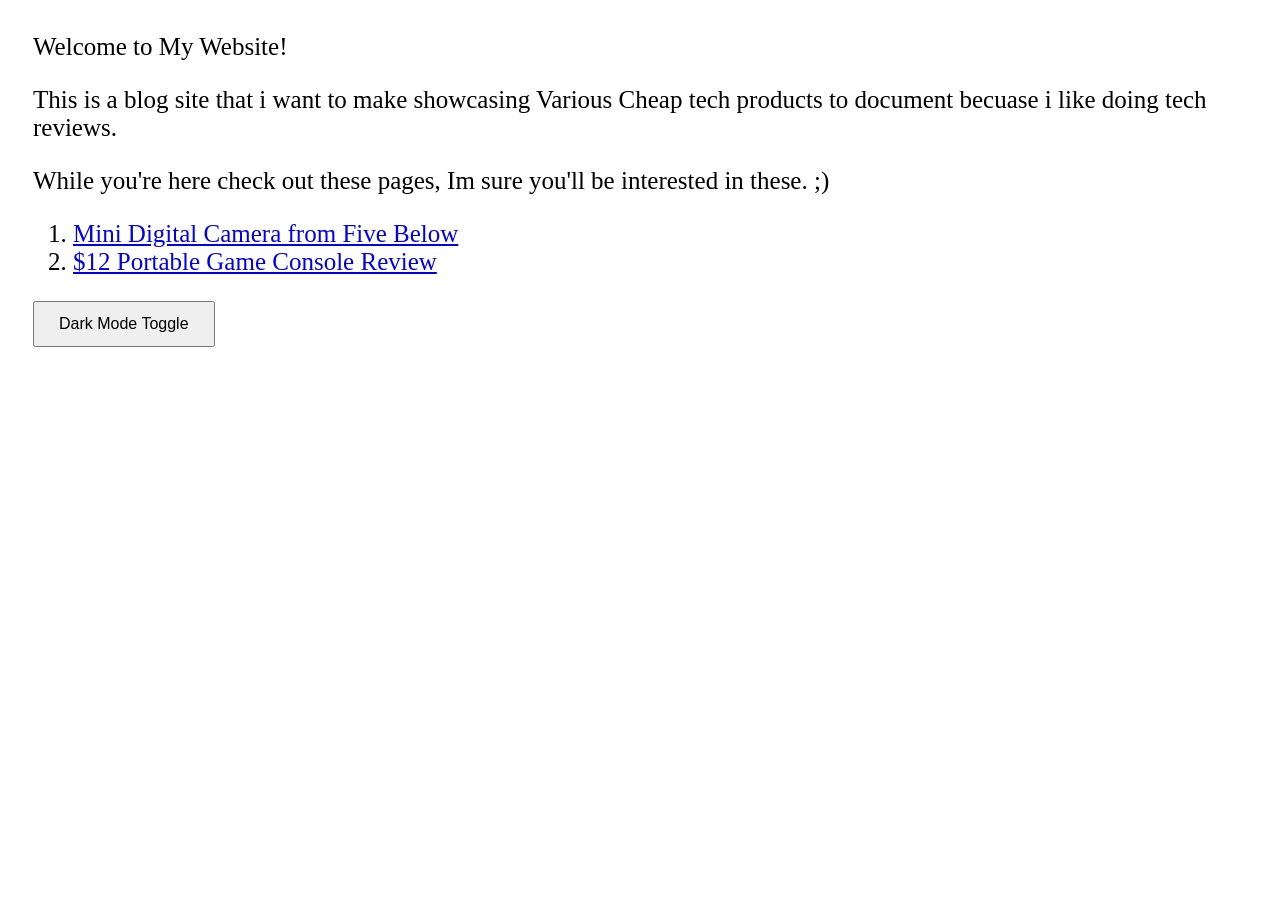
<file: index.html>
<!DOCTYPE html>
<html>
<head>
<meta name="viewport" content="width=device-width, initial-scale=1">
<style>
body {
  padding: 25px;
  background-color: white;
  color: black;
  font-size: 25px;
}

.dark-mode {
  background-color: black;
  color: white;
}
<!DOCTYPE html>
<html lang="en">
<head>
 
  <style>
   body {
    background-color: white;
    color: black;
   }
   
   .dark-mode {
    background-color: black;
    color: white;
   }
 
 
    button {
      padding: 12px 24px;
      font-size: 16px;
      cursor: pointer;
    }
  </style>
 
  </head>
  <body>
   


<title>Welcome to My Website.</title>
<header> Welcome to My Website! </header>
<p> This is a blog site that i want to make showcasing Various Cheap tech products to document becuase i like doing tech reviews.</p>
<p>While you're here check out these pages, Im sure you'll be interested in these. ;)</p>
  <ol>
    <li><a href= "https://msolis26.github.io/hello-world/review1.html">Mini Digital Camera from Five Below</a></li>
    <li><a href= "https://msolis26.github.io/hello-world/review2.html">$12 Portable Game Console Review</a></li>

  </ol>
    <button onclick="changeColor()">Dark Mode Toggle</button>
    <script>
      function changeColor() {
        var element = document.body;
        element.classList.toggle("dark-mode")
        
      }      
</script>

</body>
</html>
</file>
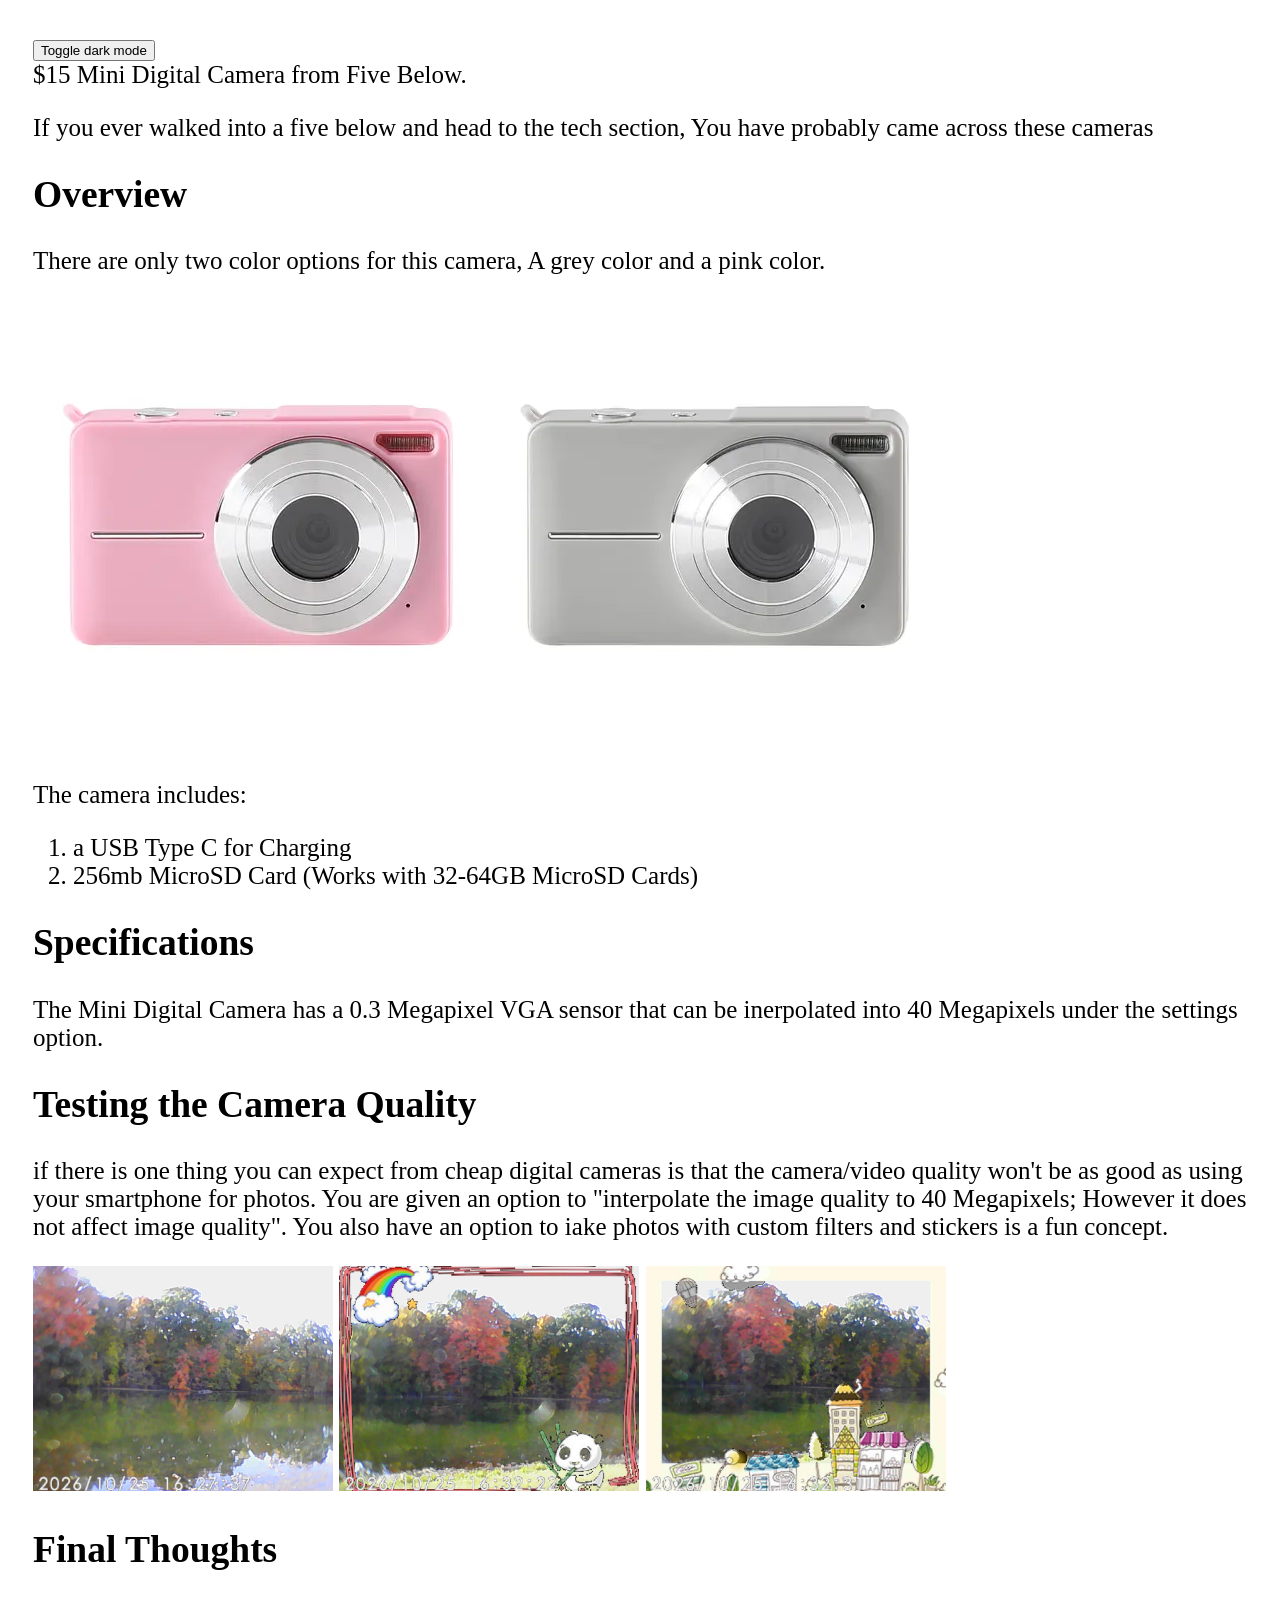
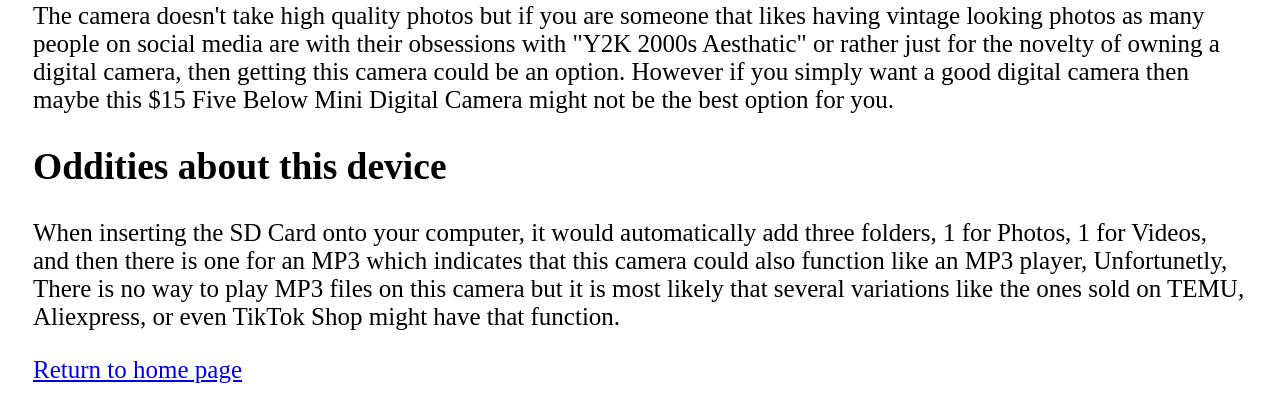
<file: review1.html>
<!DOCTYPE html>
<html>
<head>
<meta name="viewport" content="width=device-width, initial-scale=1">
<style>
body {
  padding: 25px;
  background-color: white;
  color: black;
  font-size: 25px;
}

.dark-mode {
  background-color: black;
  color: white;
}
</style>
</head>
<body>
<button onclick="myFunction()">Toggle dark mode</button>

<script>
function myFunction() {
   var element = document.body;
   element.classList.toggle("dark-mode");
}
</script>

</body>
  
<header>$15 Mini Digital Camera from Five Below.</header>
<p>If you ever walked into a five below and head to the tech section, You have probably came across these cameras</p>

<h2>Overview</h2>
<p>There are only two color options for this camera, A grey color and a pink color.</p>
<img src="Mini Camera.webp" alt="A Pink Color Variant">
<img src="9231911_01.webp" alt="A Gray Color Variant">
<p>The camera includes:</p>
<ol>
  <li>a USB Type C for Charging</li>
  <li>256mb MicroSD Card (Works with 32-64GB MicroSD Cards)</li>
</ol>
<h2>Specifications</h2>
<p>
<p>The Mini Digital Camera has a 0.3 Megapixel VGA sensor that can be inerpolated into 40 Megapixels under the settings option. </p>

<h2>Testing the Camera Quality</h2>
<p>if there is one thing you can expect from cheap digital cameras is that the camera/video quality won't be as good as using your smartphone for photos.
You are given an option to "interpolate the image quality to 40 Megapixels; However it does not affect image quality". You also have an option to iake photos with custom filters and stickers is a fun concept. 
</p>
<img src="PHO00056.JPG" alt="A Photo of a lake" style="width: 300px; height= auto;">
<img src="PHO00060.JPG" alt="A Photo of a lake with the Panda Sticker" style="width: 300px; height= auto;">
<img src="PHO00061.JPG" alt="A Photo of a lake with the town Sticker" style="width: 300px; height= auto;">
<h2>Final Thoughts</h2>
<p>The camera doesn't take high quality photos but if you are someone that likes having vintage looking photos as many people on social media are with their obsessions with "Y2K 2000s Aesthatic" or rather just for the novelty of owning a digital camera, then getting this camera could be an option. However if you simply want a good digital camera then maybe this $15 Five Below Mini Digital Camera might not be the best option for you.</p>
<h2>Oddities about this device</h2>
<p>When inserting the SD Card onto your computer, it would automatically add three folders, 1 for Photos, 1 for Videos, and then there is one for an MP3 which indicates that this camera could also function like an MP3 player, Unfortunetly, There is no way to play MP3 files on this camera but it is most likely that several variations like the ones sold on TEMU, Aliexpress, or even TikTok Shop might have that function.
</p>
<a href="https://msolis26.github.io/hello-world/">Return to home page</a>
</file>
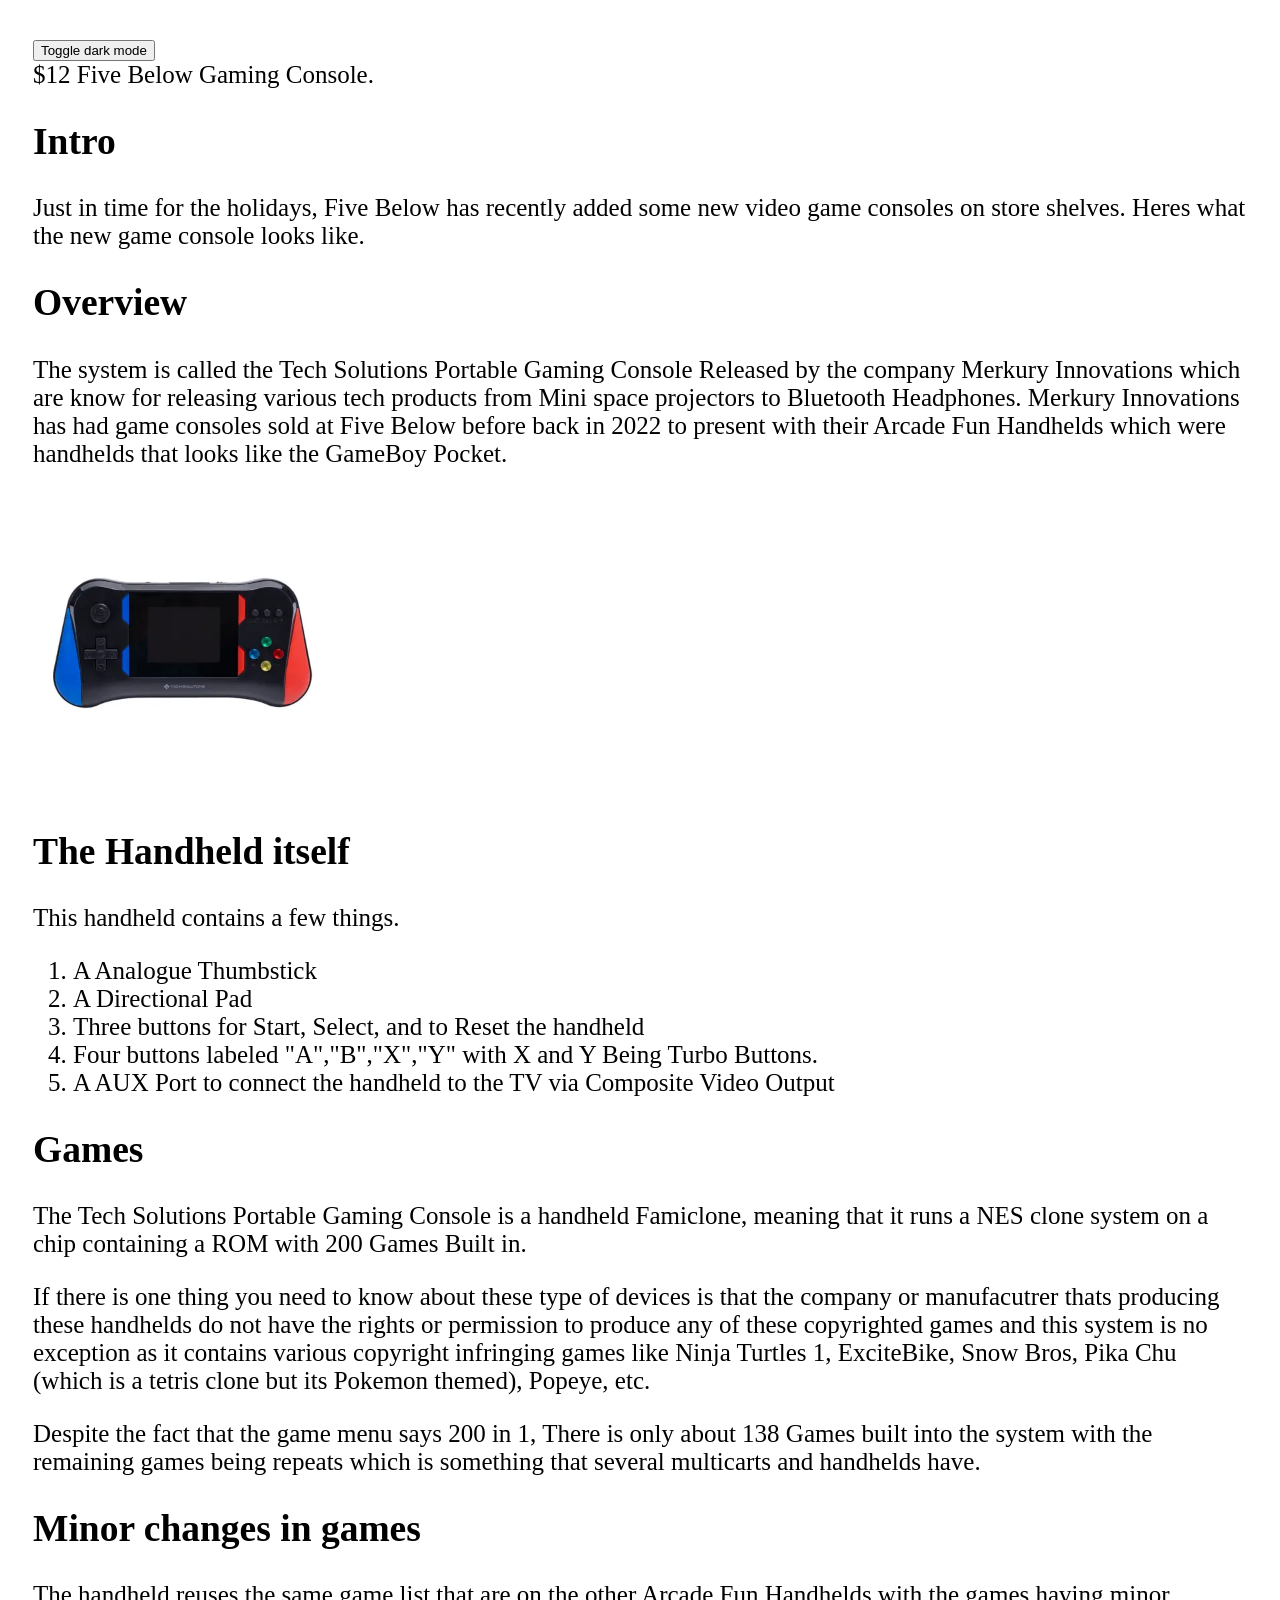
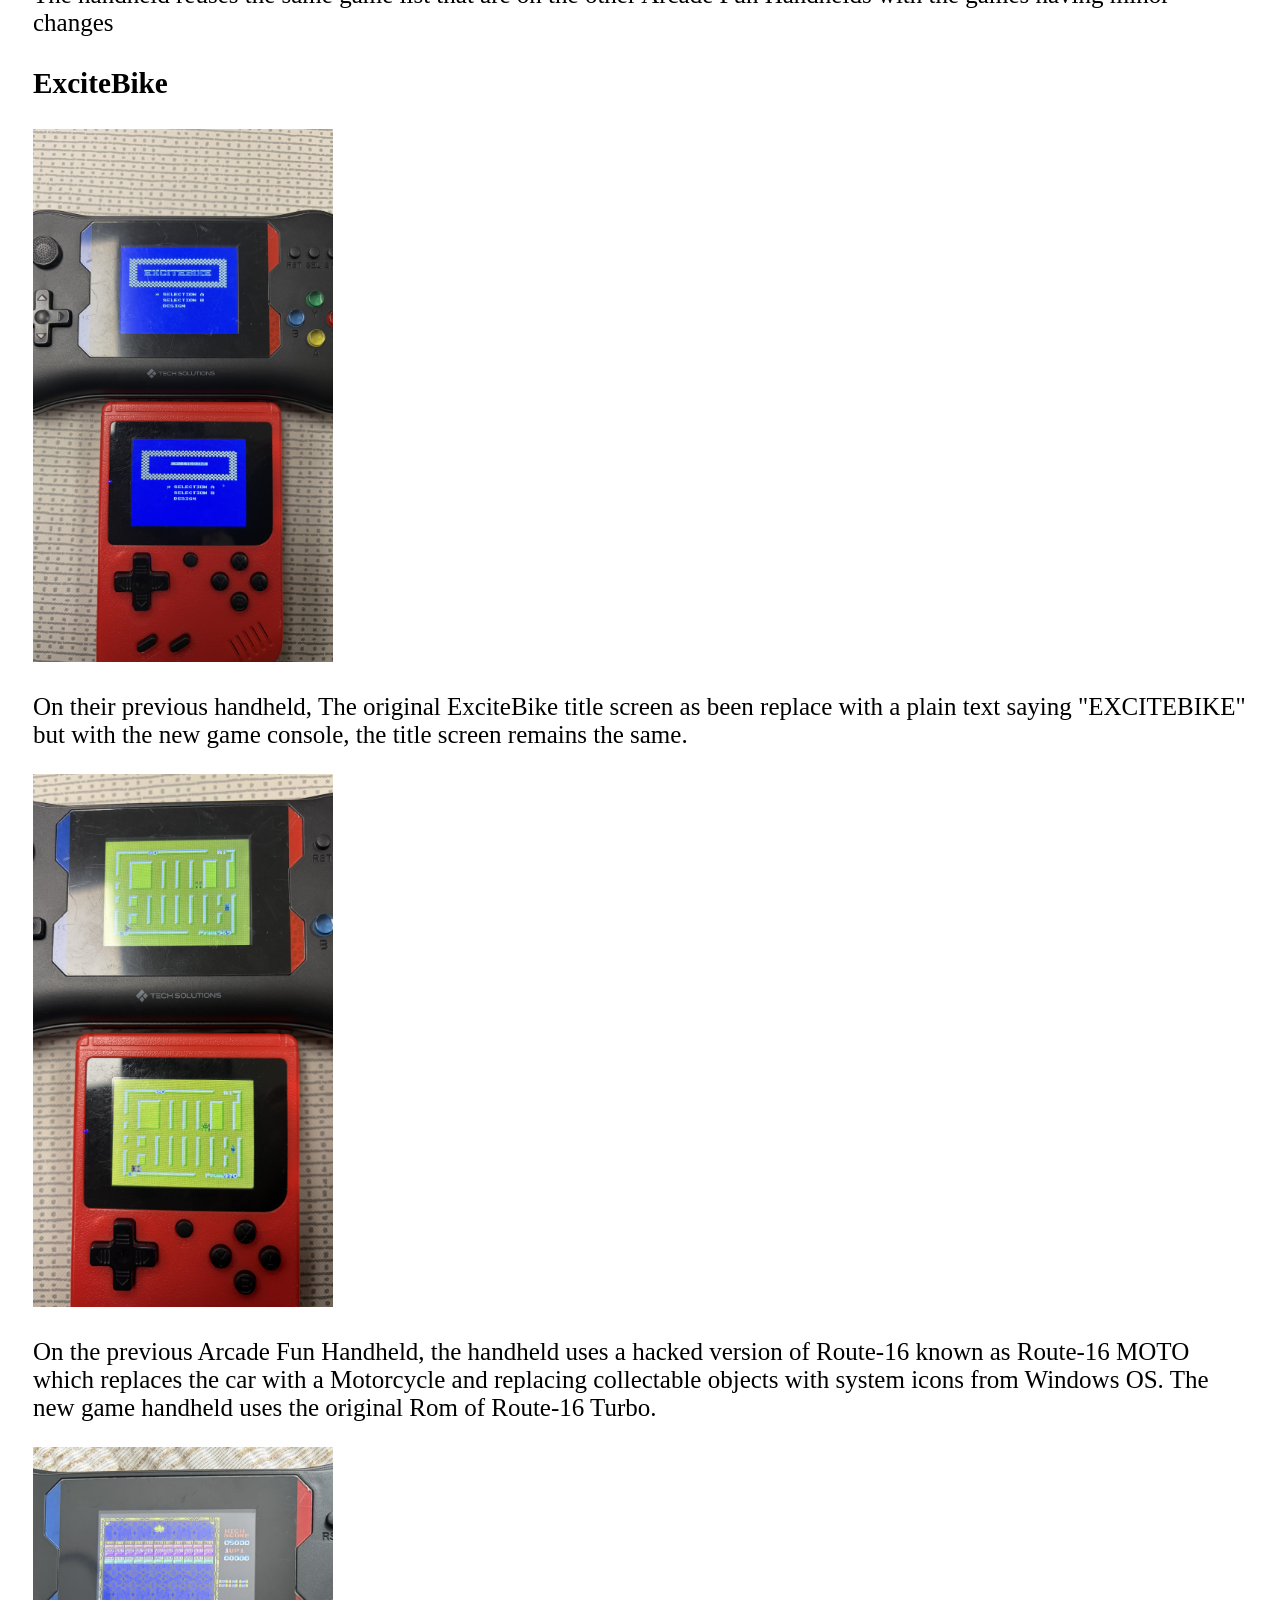
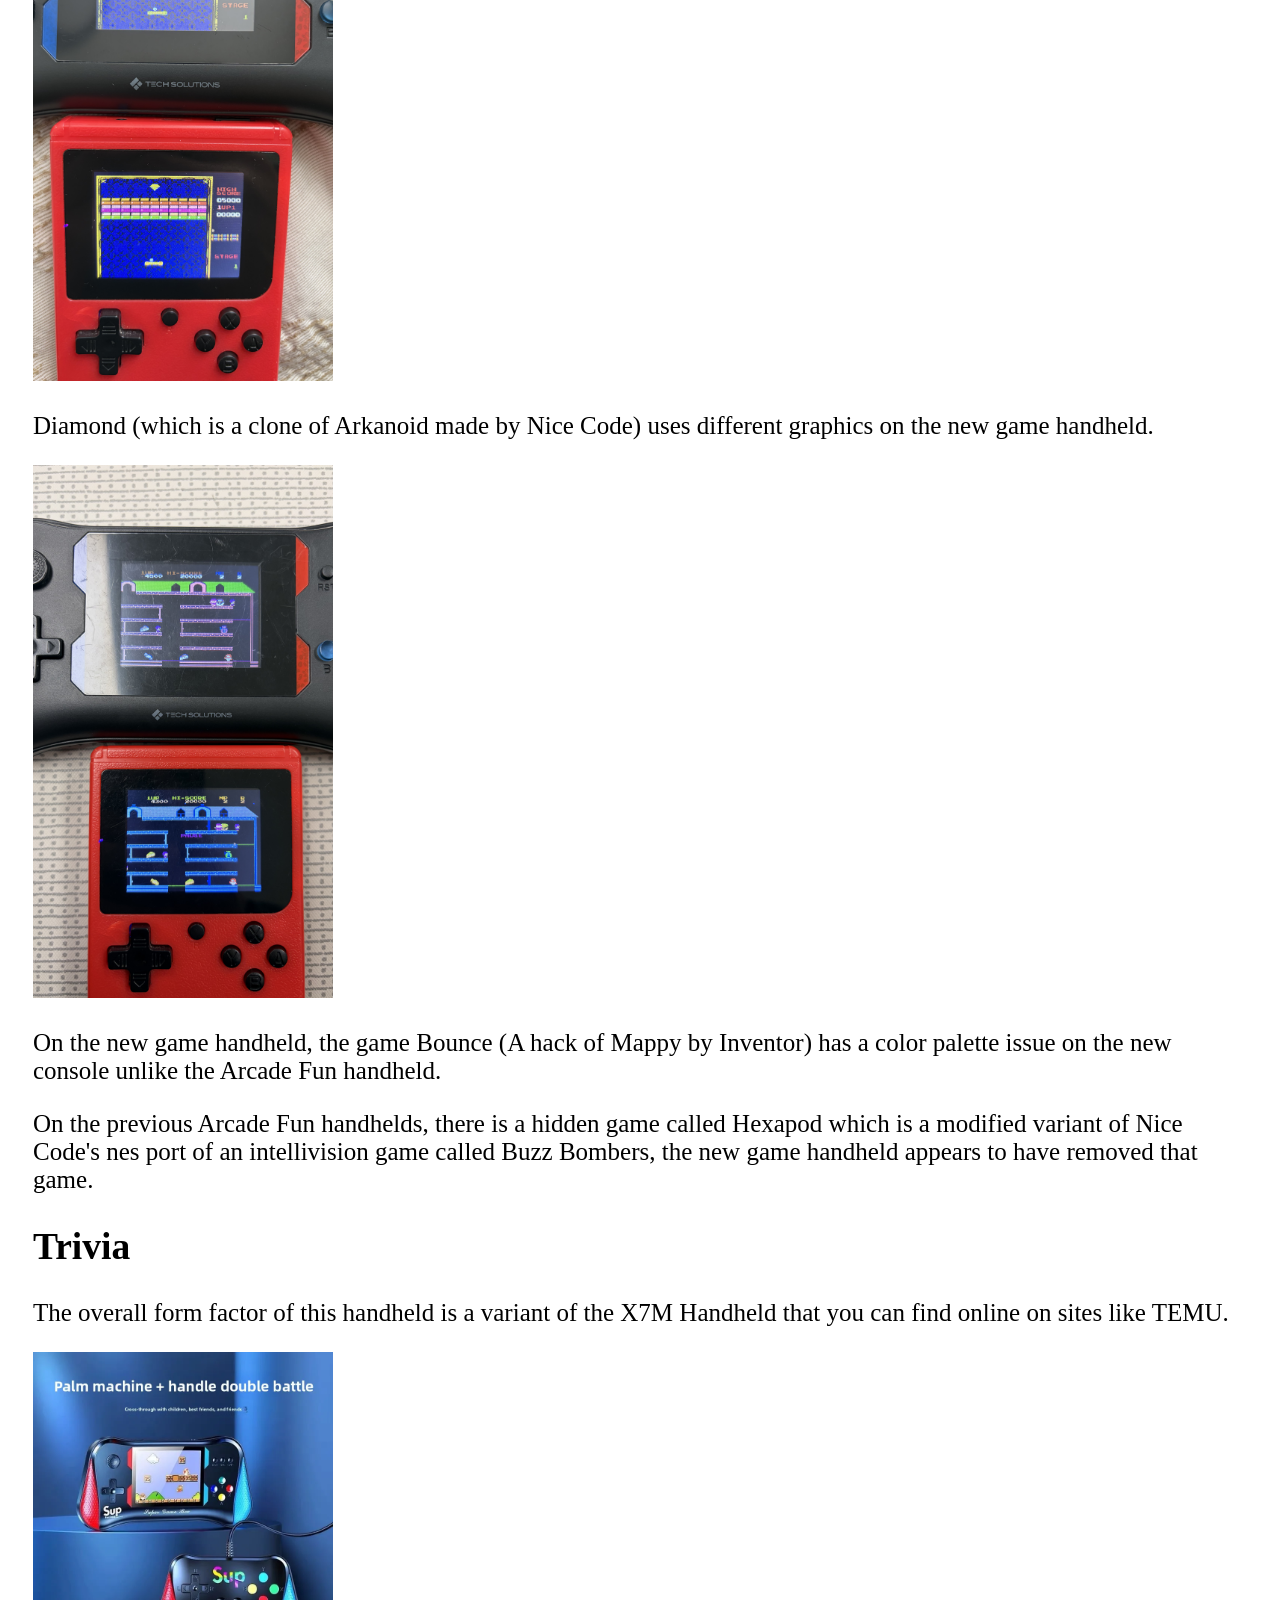
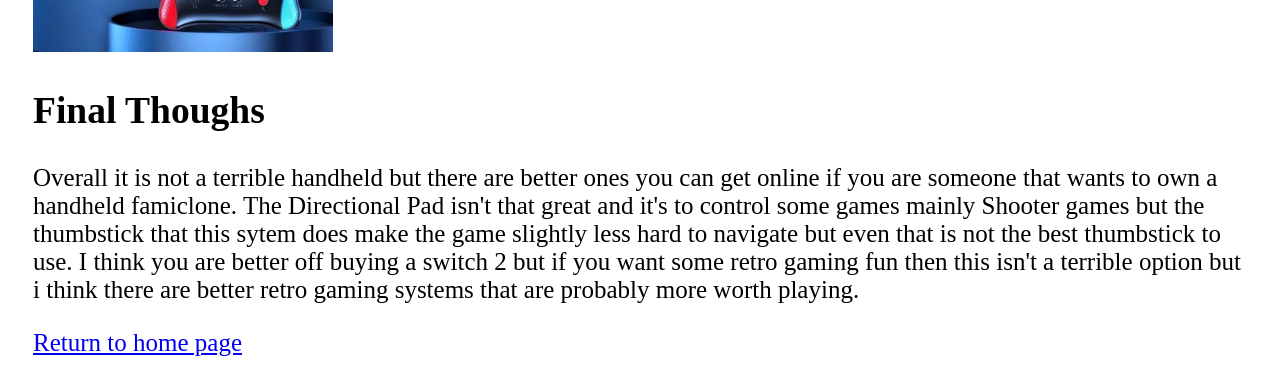
<file: review2.html>
<!DOCTYPE html>
<html>
<head>
<meta name="viewport" content="width=device-width, initial-scale=1">
<style>
body {
  padding: 25px;
  background-color: white;
  color: black;
  font-size: 25px;
}

.dark-mode {
  background-color: black;
  color: white;
}
</style>
</head>
<body>
<button onclick="myFunction()">Toggle dark mode</button>

<script>
function myFunction() {
   var element = document.body;
   element.classList.toggle("dark-mode");
}
</script>

</body>
<header>$12 Five Below Gaming Console.</header>
<h2>Intro</h2>
<p>Just in time for the holidays, Five Below has recently added some new video game consoles on store shelves. Heres what the new game console looks like.</p>
<h2>Overview</h2>
<p>The system is called the <span class="italic">Tech Solutions Portable Gaming Console</span> Released by the company Merkury Innovations which are know for releasing various tech products from Mini space projectors to Bluetooth Headphones. Merkury Innovations has had game consoles sold at Five Below before back in 2022 to present with their Arcade Fun Handhelds which were handhelds that looks like the GameBoy Pocket. 
</p>
<img src="Game Handheld.webp" alt="A Photo of the game console" style="width: 300px; height= auto;">
<h2>The Handheld itself</h2>
<p>This handheld contains a few things.</p>
<ol>
  <li>A Analogue Thumbstick</li>
  <li>A Directional Pad</li>
  <li>Three buttons for Start, Select, and to Reset the handheld</li>
  <li>Four buttons labeled "A","B","X","Y" with X and Y Being Turbo Buttons.</li>
  <li>A AUX Port to connect the handheld to the TV via Composite Video Output</li> 
</ol>
<h2>Games</h2>
<p>The Tech Solutions Portable Gaming Console is a handheld Famiclone, meaning that it runs a NES clone system on a chip containing a ROM with 200 Games Built in.</p>
<p>If there is one thing you need to know about these type of devices is that the company or manufacutrer thats producing these handhelds do not have the rights or permission to produce any of these copyrighted games and this system is no exception as it contains various copyright infringing games like Ninja Turtles 1, ExciteBike, Snow Bros, Pika Chu (which is a tetris clone but its Pokemon themed), Popeye, etc.</p>
<p>Despite the fact that the game menu says 200 in 1, There is only about 138 Games built into the system with the remaining games being repeats which is something that several multicarts and handhelds have.</p>

<h2>Minor changes in games</h2>
<p>The handheld reuses the same game list that are on the other Arcade Fun Handhelds with the games having minor changes</p>
<h3>ExciteBike</h3>
<img src="IMG_7507.png" alt="ExciteBike's Title Screen Comparison" style="width: 300px; height= auto;">
<p>On their previous handheld, The original ExciteBike title screen as been replace with a plain text saying "EXCITEBIKE" but with the new game console, the title screen remains the same.</p>
<img src="IMG_7510.png" alt="Route-16 Comparison" style="width: 300px; height= auto;">
<p>On the previous Arcade Fun Handheld, the handheld uses a hacked version of Route-16 known as Route-16 MOTO which replaces the car with a Motorcycle and replacing collectable objects with system icons from Windows OS. The new game handheld uses the original Rom of Route-16 Turbo.</p>
<img src="IMG_7556.png" alt="Diamond in-game graphics comparison" style="width: 300px; height= auto;">
<p>Diamond (which is a clone of Arkanoid made by <span class="bold"> Nice Code</span>) uses different graphics on the new game handheld.</p>
<img src="IMG_7512.png" alt="Bounce's Level 2 Comparison" style="width: 300px; height= auto;">
<p>On the new game handheld, the game Bounce (A hack of Mappy by <span class="bold">Inventor</span>) has a color palette issue on the new console unlike the Arcade Fun handheld.</p>

<p>On the previous Arcade Fun handhelds, there is a hidden game called Hexapod which is a modified variant of Nice Code's nes port of an intellivision game called <span class="italics">Buzz Bombers</span>, the new game handheld appears to have removed that game.</p>



<h2>Trivia</h2>
<p>The overall form factor of this handheld is a variant of the <span class="italics">X7M Handheld</span> that you can find online on sites like TEMU.</p>
<img src="X7M handheld.webp" alt="X7M Handheld" style="width: 300px; height= auto;">
<h2>Final Thoughs</h2>
<p>Overall it is not a terrible handheld but there are better ones you can get online if you are someone that wants to own a handheld famiclone. The Directional Pad isn't that great and it's to control some games mainly Shooter games but the thumbstick that this sytem does make the game slightly less hard to navigate but even that is not the best thumbstick to use. I think you are better off buying a switch 2 but if you want some retro gaming fun then this isn't a terrible option but i think there are better retro gaming systems that are probably more worth playing. </p>
<a href="https://msolis26.github.io/hello-world/">Return to home page</a>
</file>
